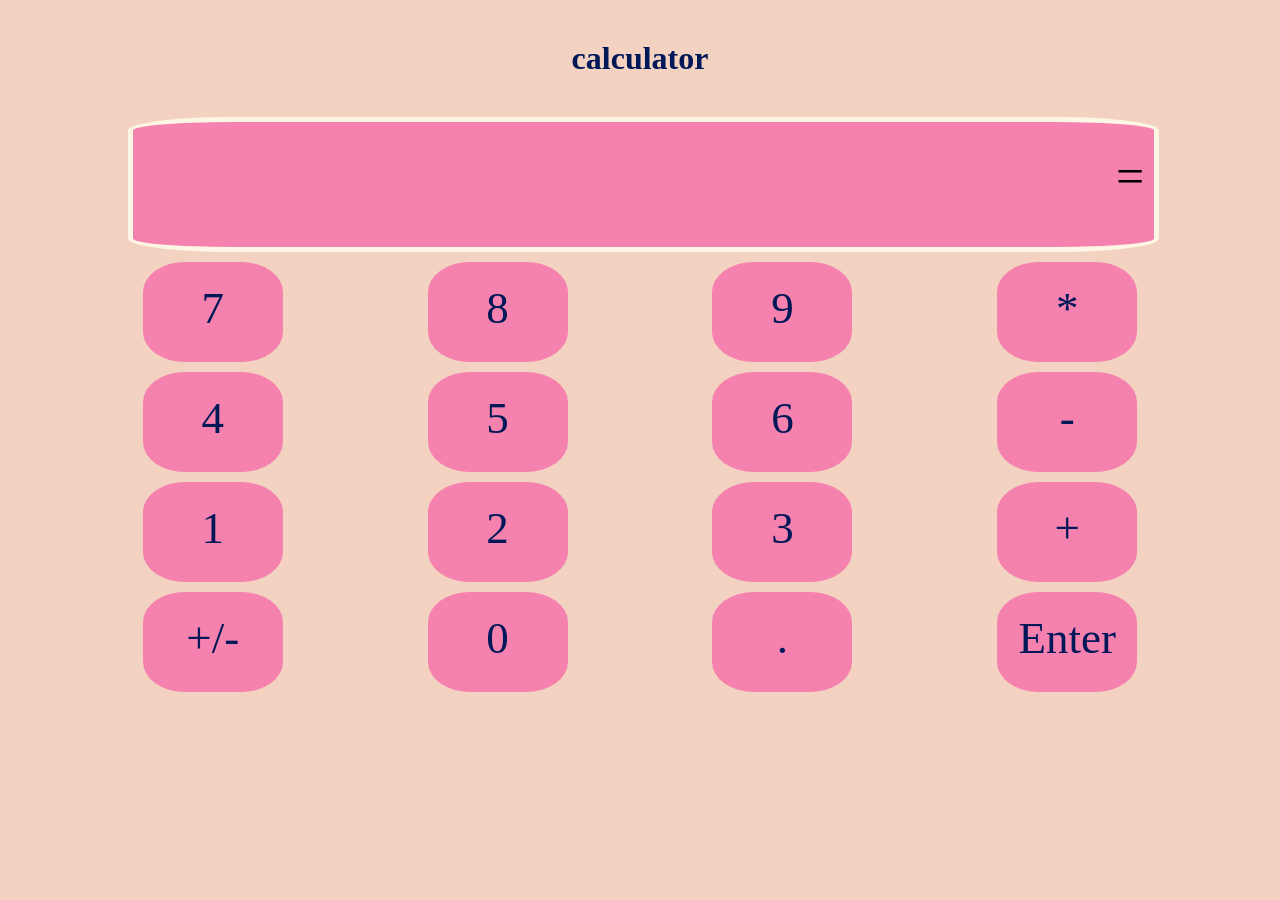
<file: index.html>
<!DOCTYPE html>
<html lang="en">
<head>
  <link rel="stylesheet" href="css.css">
</head>
<body>
    <header>
        <h1>calculator</h1>
    </header>
    <div class="answer">
        =
    </div>
    <div class="class">
    <span class="contain">
        <div class="aga">7
        </div>
        <div class="aga">4
        </div>
        <div class="aga">1
        </div>
        <div class="aga">+/-
        </div>

        </span>
        <span class="contain-1">
            <div class="aga">8
            </div>
            <div class="aga">5
            </div>
            <div class="aga">2
            </div>
            <div class="aga">0
            </div>
        </span>
        <span class="contain-2">
            <div class="aga">9
            </div>
            <div class="aga">6
            </div>
            <div class="aga">3
            </div>
            <div class="aga">.
            </div>
        </span>
        <span class="contain-3">
            <div class="aga">*
            </div>
            <div class="aga">-
            </div>
            <div class="aga">+
            </div>
            <div class="aga">Enter
            </div>
        </span>
    </div>
</body>
</html>
</file>
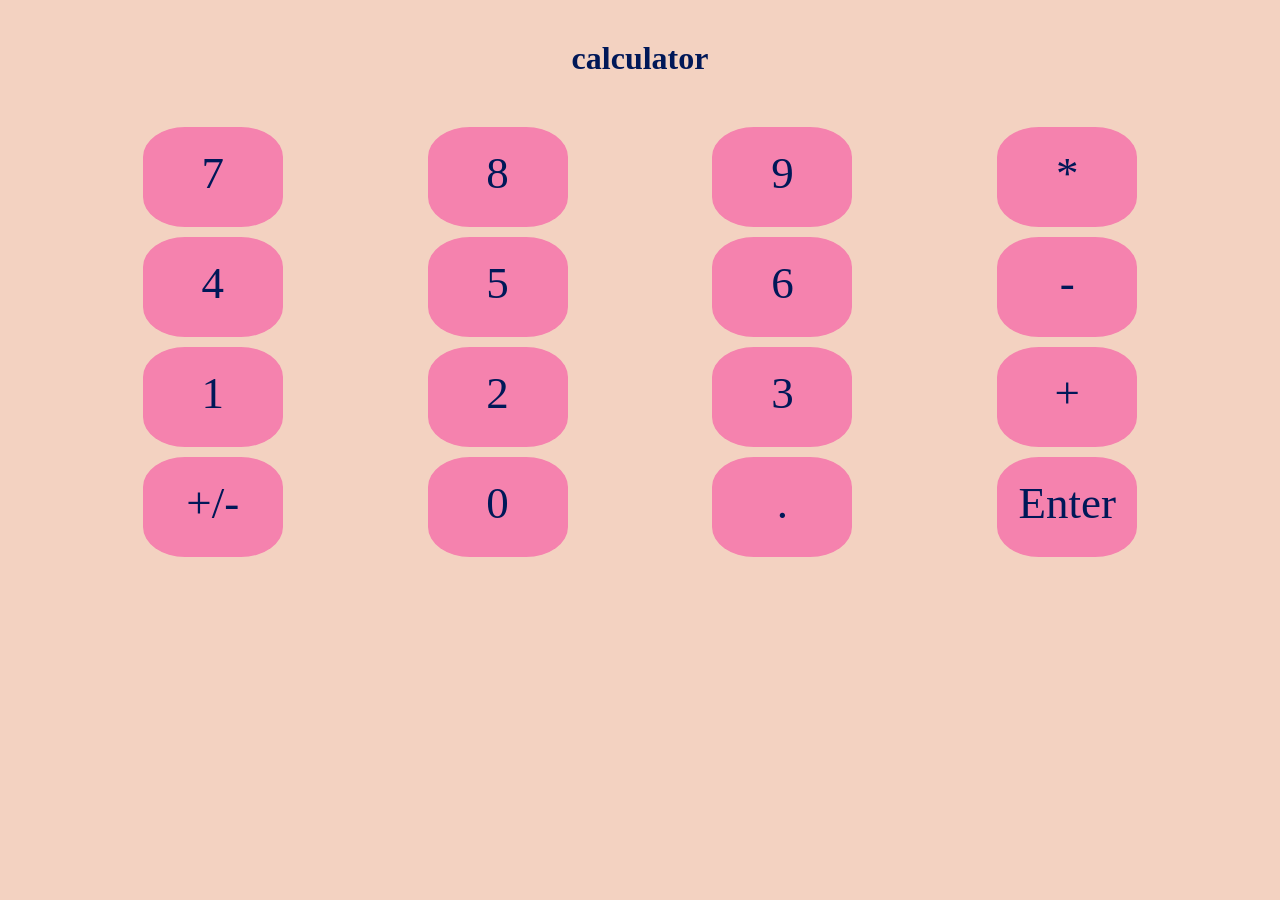
<file: calculator.html>
<!DOCTYPE html>
<html lang="en">
<head>
  <link rel="stylesheet" href="css.css">
</head>
<body>
    <header>
        <h1>calculator</h1>
    </header>
    <div class="class">
    <span class="contain">
        <div class="aga">7
        </div>
        <div class="aga">4
        </div>
        <div class="aga">1
        </div>
        <div class="aga">+/-
        </div>

        </span>
        <span class="contain-1">
            <div class="aga">8
            </div>
            <div class="aga">5
            </div>
            <div class="aga">2
            </div>
            <div class="aga">0
            </div>
        </span>
        <span class="contain-2">
            <div class="aga">9
            </div>
            <div class="aga">6
            </div>
            <div class="aga">3
            </div>
            <div class="aga">.
            </div>
        </span>
        <span class="contain-3">
            <div class="aga">*
            </div>
            <div class="aga">-
            </div>
            <div class="aga">+
            </div>
            <div class="aga">Enter
            </div>
        </span>
    </div>
</body>
</html>
</file>
<file: css.css>
.aga{
    height: 60px;
    width: 100px;
    margin: 10px;
    background-color:#f582ae;
    border-radius: 30%;
    text-align: center;
    font-size: 45px;
padding: 20px 20px;
color: #001858;
}
.aga:hover{
    color: #fef6e4;
    transition-duration: 1s;
}
.contain {
    flex-direction: column;
    justify-content: space-between;
}
.contain-1 {
    flex-direction: column;
    justify-content: space-between;
}
.contain-2 {
    flex-direction: column;
    justify-content: space-between;
}
.contain-3 {
    flex-direction: column;
    justify-content: space-between;
}
.class{
 display: flex;
    flex-direction: row;
    justify-content: space-evenly;
   
}
body{
    background-color:#f3d2c1;
}
h1{
    color: #001858;
    text-align: center;
    margin: 40px 60px;
}
 .answer{
margin-left: 120px;
    height: 100px;
    width: 80%;
    text-align: right;
    font-size: 50px;
    padding-top: 25px;
    padding-right: 10px;
    border-radius: 10%;
    border: 5px solid #fef6e4;
    background-color: #f582ae;
 }
</file>
